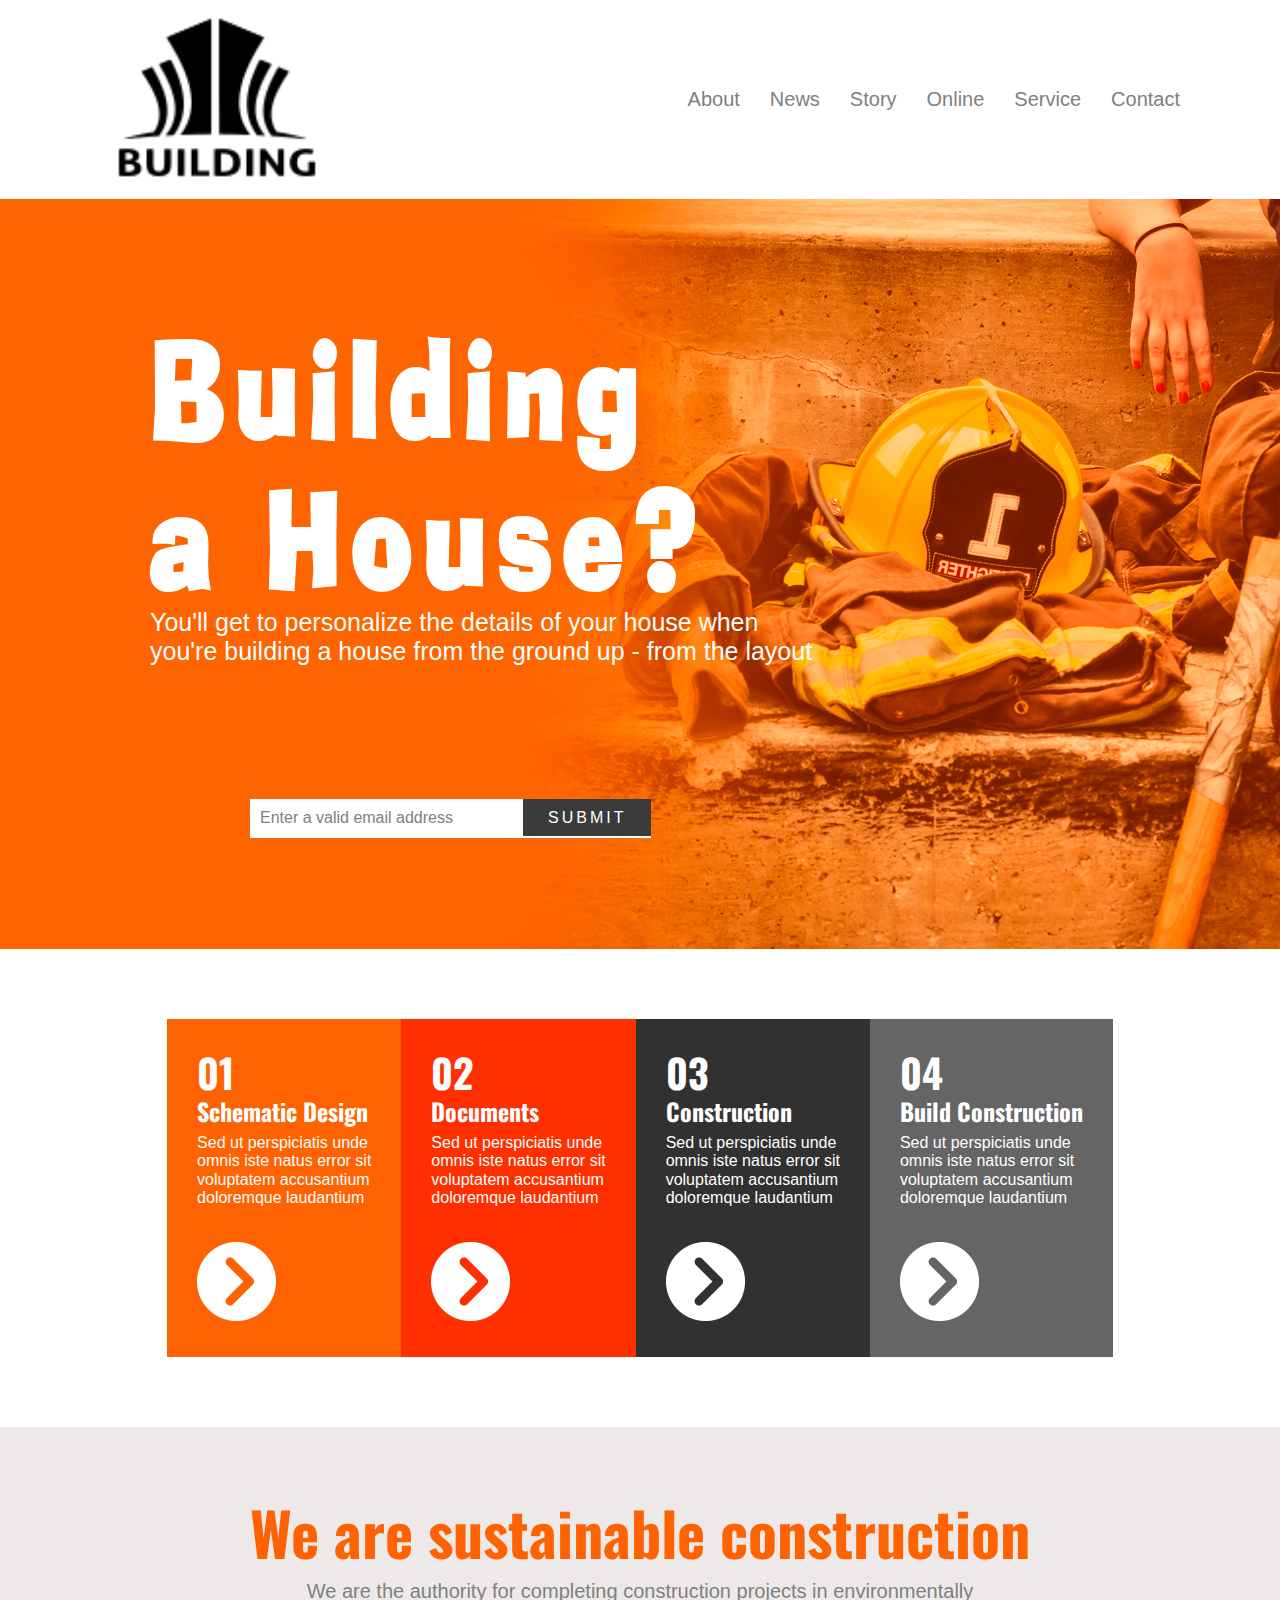
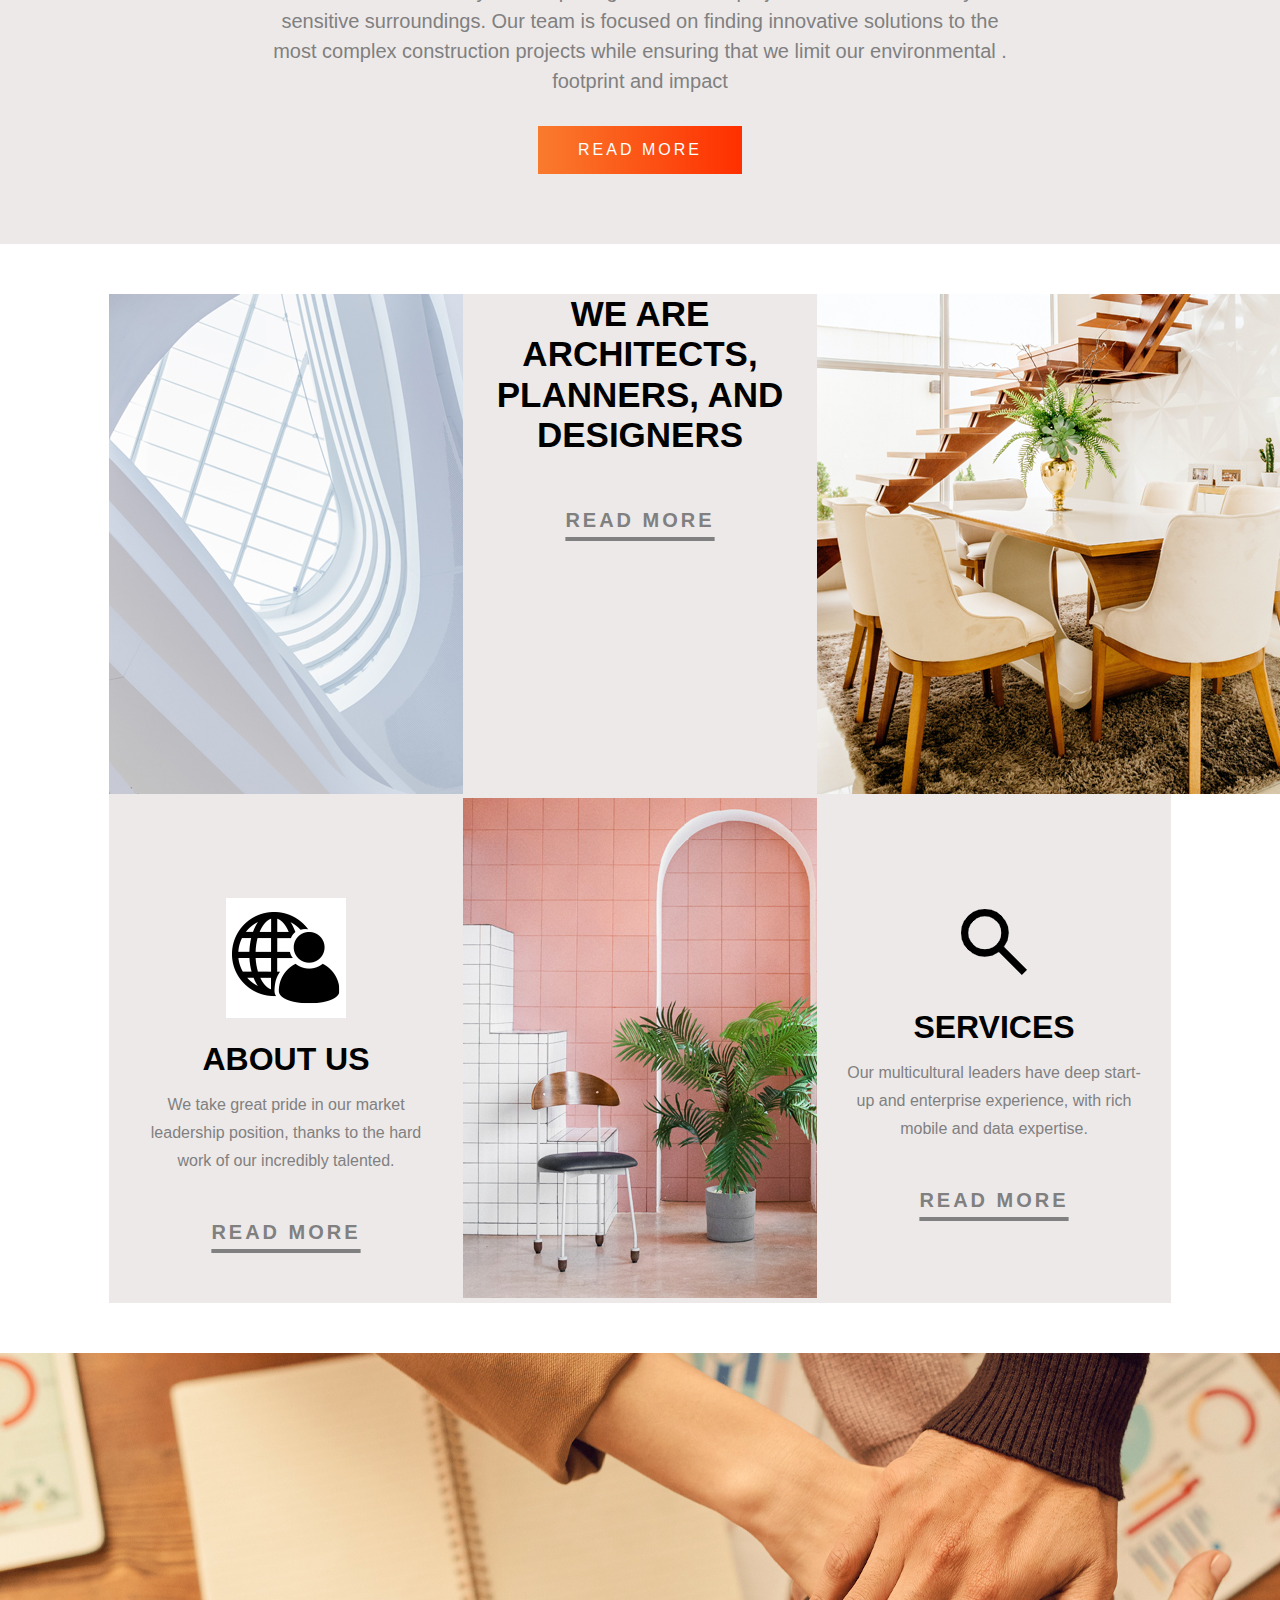
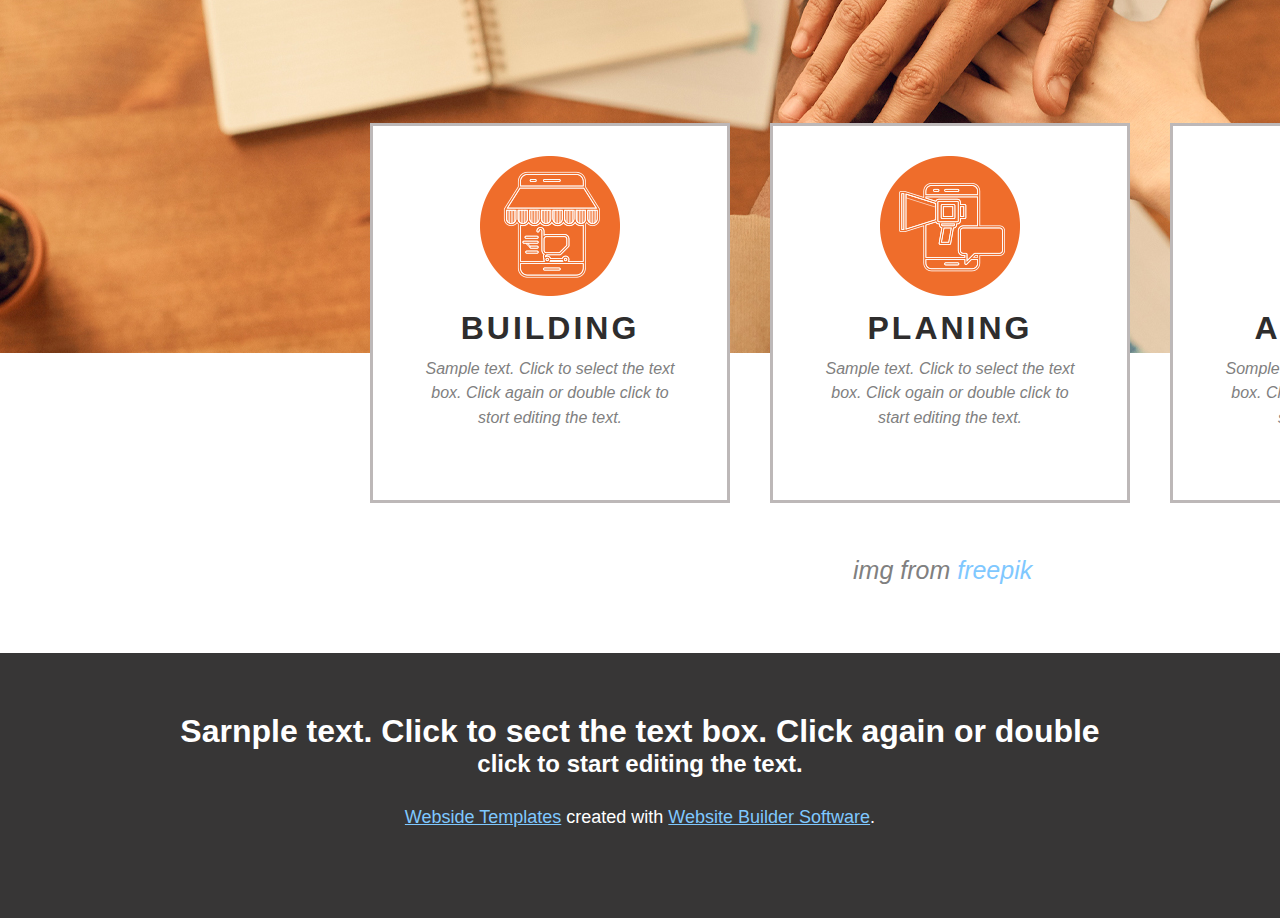
<file: 1115-RWD網頁作業/index.html>
<!DOCTYPE html>
<html lang="zh-Hant">
<head>
    <meta charset="UTF-8">
    <meta name="viewport" content="width=device-width, initial-scale=1.0">
    <title>Buildind</title>
    <link rel="stylesheet" href="./style.css">
    <link rel="stylesheet" href="./normalize.css">
    <link rel="stylesheet" href="https://fonts.googleapis.com/css2?family=Material+Symbols+Outlined:opsz,wght,FILL,GRAD@20..48,100..700,0..1,-50..200&icon_names=search" />
    
    <link rel="preconnect" href="https://fonts.googleapis.com">
    <link rel="preconnect" href="https://fonts.gstatic.com" crossorigin>
    <link href="https://fonts.googleapis.com/css2?family=Oswald:wght@200..700&display=swap" rel="stylesheet">
</head>
<body>
    <div class="header">
        <p><img src="./images/Logo.png" alt="Buildind_logo"></p>
        <ul>
            <li><a href="網址">About</a></li>
            <li><a href="網址">News</a></li>
            <li><a href="網址">Story</a></li>
            <li><a href="網址">Online</a></li>
            <li><a href="網址">Service</a></li>
            <li><a href="網址">Contact</a></li>
        </ul>
    </div>
    <div class="banner">
        <div>
            <h1>Building</h1>
            <h2>a House?</h2>
            <p>You'll get to personalize the details of your house when</p>
            <p>you're building a house from the ground up - from the layout</p>
            <ul>
                <li>Enter a valid email address</li>
                <li><a href="網址">SUBMIT</a></li>
            </ul>
        </div>
    </div>
    <div class="F2">
        <div class="inside1">
            <h1>01</h1>
            <h2>Schematic Design</h2>
            <p>Sed ut perspiciatis unde</p>
            <p>omnis iste natus error sit</p>
            <p>voluptatem accusantium</p>
            <p>doloremque laudantium</p>
            <li>
                <a href="#"><img src="./images/arrow.png" alt="enter"></a>
            </li>
        </div>

        <div class="inside2">
            <h1>02</h1>
            <h2>Documents</h2>
            <p>Sed ut perspiciatis unde</p>
            <p>omnis iste natus error sit</p>
            <p>voluptatem accusantium</p>
            <p>doloremque laudantium</p>
            <li>
                <a href="#"><img src="./images/arrow.png" alt="enter"></a>
            </li>
        </div>

        <div class="inside3">
            <h1>03</h1>
            <h2>Construction</h2>
            <p>Sed ut perspiciatis unde</p>
            <p>omnis iste natus error sit</p>
            <p>voluptatem accusantium</p>
            <p>doloremque laudantium</p>
            <li>
                <a href="#"><img src="./images/arrow.png" alt="enter"></a>
            </li>
        </div>

        <div class="inside4">
            <h1>04</h1>
            <h2>Build Construction</h2>
            <p>Sed ut perspiciatis unde</p>
            <p>omnis iste natus error sit</p>
            <p>voluptatem accusantium</p>
            <p>doloremque laudantium</p>
            <li>
                <a href="#"><img src="./images/arrow.png" alt="enter"></a>
            </li>
        </div>
    </div>

    <div class="F3">
        <h1>We are sustainable construction</h1>
        <p>We are the authority for completing construction projects in environmentally</p>
        <p>sensitive surroundings. Our team is focused on finding innovative solutions to the</p> 
        <p>most complex construction projects while ensuring that we limit our environmental .</p>
        <p>footprint and impact</p>
        <ul>
            <li><a href="網址">READ MORE</a></li>
        </ul>
    </div>

    <div class="F4">
        <div>
            <img src="./images/photo1.jpg" alt="">
        </div>

        <div class="inside1">
            <p>WE ARE ARCHITECTS,</p>
            <p>PLANNERS, AND</p>
            <p>DESIGNERS</p>
            <ul>
                <li>
                    <a href="#">READ MORE</a>
                </li>
            </ul>
        </div>

        <div>
            <img src="./images/photo2.jpg" alt="">
        </div>

        <div class="inside2">
            <img src="./images/aboutus.png" alt="">
            <h1>ABOUT US</h1>
            <p>We take great pride in our market</p>
            <p>leadership position, thanks to the hard</p>
            <p>work of our incredibly talented.</p>
            <ul>
                <li>
                    <a href="#">READ MORE</a>
                </li>
            </ul>
        </div>

        <div>
            <img src="./images/photo3.jpg" alt="">
        </div>

        <div class="inside3">
            <img src="./images/search.png" alt="">
            <h1>SERVICES</h1>
            <p>Our multicultural leaders have deep start-</p>
            <p>up and enterprise experience, with rich</p>
            <p>mobile and data expertise.</p>
            <ul>
                <li>
                    <a href="#">READ MORE</a>
                </li>
            </ul>
        </div>
    </div>

    <div class="F5">
        <div class="inside1">
            <img src="./images/icon01.png" alt="">
            <h1>BUILDING</h1>
            <p>Sample text. Click to select the text</p>
            <p> box. Click again or double click to</p>
            <p>stort editing the text.</p>
        </div>
        <div class="inside2">
            <img src="./images/icon02.png" alt="">
            <h1>PLANING</h1>
            <p>Sample text. Click to select the text</p>
            <p>box. Click ogain or double click to</p>
            <p>start editing the text.</p>
        </div>
        <div class="inside3">
            <img src="./images/icon03.png" alt="">
            <h1>ABOUT US</h1>
            <p>Somple text. Click to select the text</p>
            <p>box. Click agoin or double click to</p>
            <p>start editing the text.</p>
        </div>
        <p class="bottom">img from <a href="#">freepik</a></p>
    </div>

    <div class="Footer">
        <h1>Sarnple text. Click to sect the text box. Click again or double</h1>
        <h2>click to start editing the text.</h2>
        <p><a href="#">Webside Templates</a> created with <a href="#">Website Builder Software</a>.</p>
    </div>
</body>
</html>
</file>
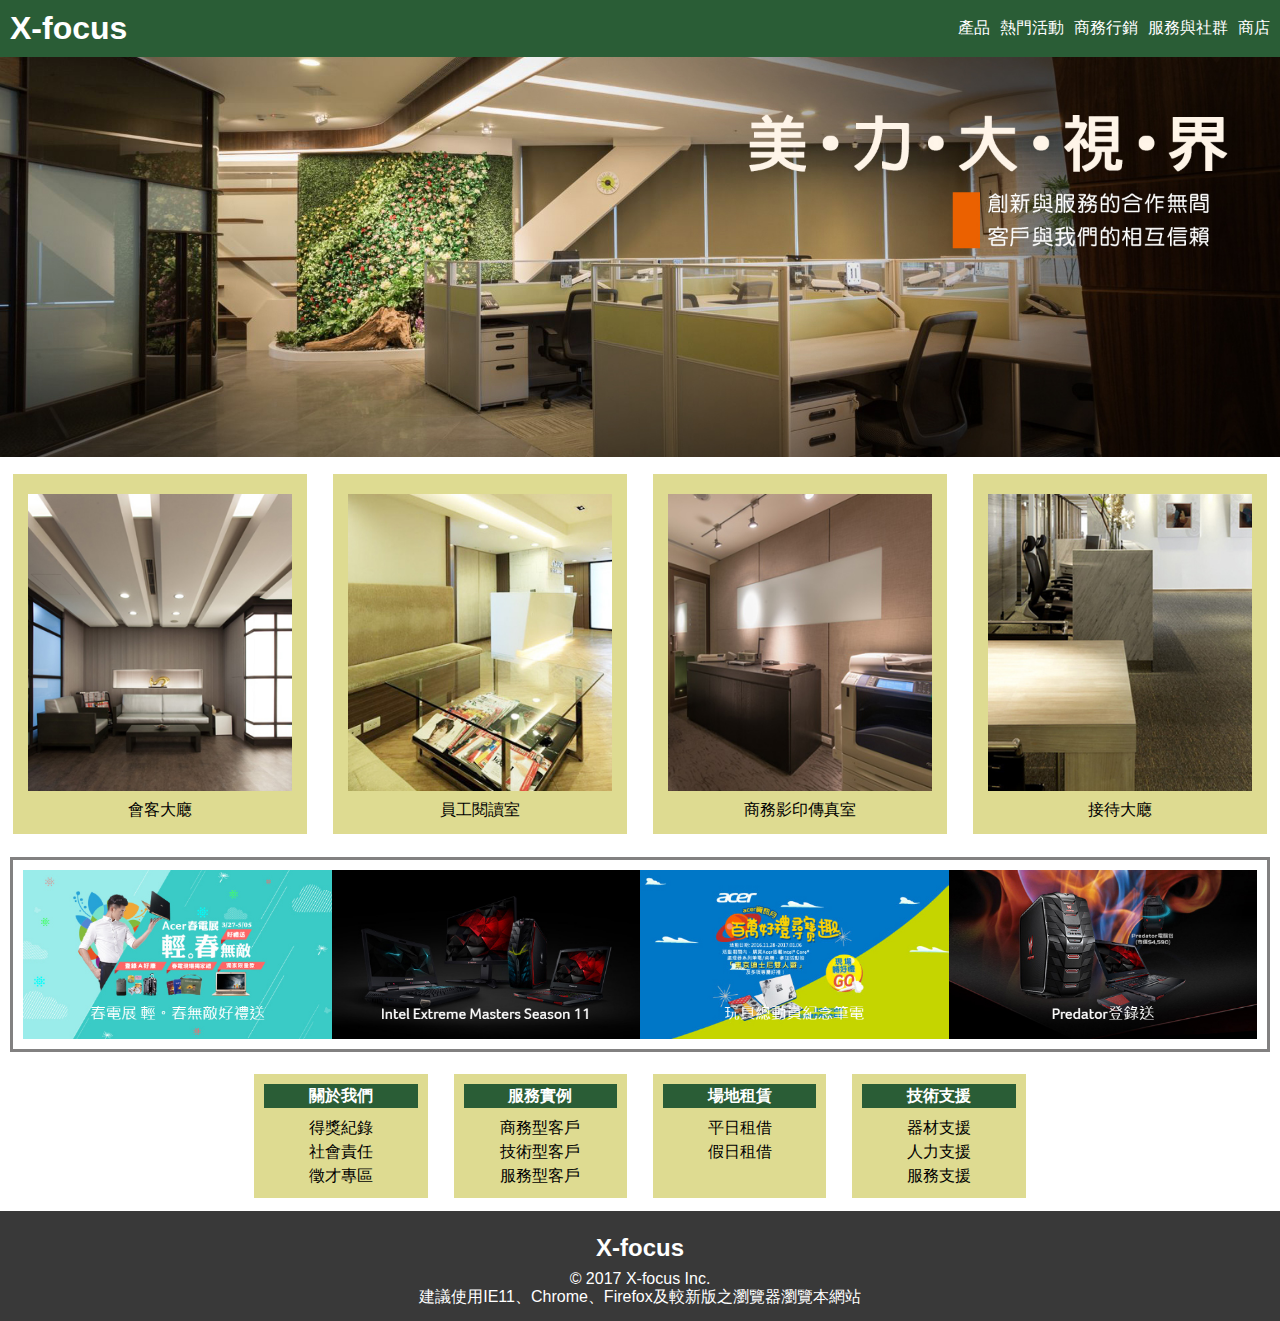
<file: web32-自適應版型/index.html>
<!doctype html>
<html>
<head>
<meta charset="utf-8">
<meta name="viewport" content="width=device-width, initial-scale=1.0">
<title>無標題文件</title>
<link rel="stylesheet" href="./normalize.css">
<link href="style.css" rel="stylesheet" type="text/css">
</head>

<body>
<div class="header">
  <h1>X-focus</h1>
  <ul>
    <li><a href="#">產品</a></li>
    <li><a href="#">熱門活動</a></li>
    <li><a href="#">商務行銷</a></li>
    <li><a href="#">服務與社群</a></li>
    <li><a href="#">商店</a></li>
  </ul>
</div>
<div class="banner"><img src="banner.jpg" width="1920" height="600" alt=""/></div>
<div class="office">
	<div class="ofbox">
	  <p><img src="office01.jpg" width="320" height="360" alt=""/></p>
	  <p>會客大廰</p>
	</div>
	<div class="ofbox">
	  <p><img src="office02.jpg" width="320" height="360" alt=""/></p>
	  <p>員工閱讀室</p>
	</div>
	<div class="ofbox">
	  <p><img src="office03.jpg" width="320" height="360" alt=""/></p>
	  <p>商務影印傳真室</p>
	</div>
	<div class="ofbox">
	  <p><img src="office04.jpg" width="320" height="360" alt=""/></p>
	  <p>接待大廰</p>
	</div>
</div>
<div class="ad">
	<div class="adbox">
	<img src="ad01.jpg" width="476" height="260" alt=""/>
    </div>
    <div class="adbox">
    <img src="ad02.jpg" width="476" height="260" alt=""/>
    </div>
    <div class="adbox">
    <img src="ad03.jpg" width="476" height="260" alt=""/>
    </div>
    <div class="adbox">
    <img src="ad04.jpg" width="476" height="260" alt=""/>
    </div>
</div>
<div class="nav">
  <div class="navbox">
  	<p>關於我們</p>
  	<ul>
  	  <li><a href="#">得獎紀錄</a></li>
  	  <li><a href="#">社會責任</a></li>
  	  <li><a href="#">徵才專區</a></li>
    </ul>
  </div>
  <div class="navbox">
  	<p>服務實例</p>
  	<ul>
  	  <li><a href="#">商務型客戶</a></li>
  	  <li><a href="#">技術型客戶</a></li>
  	  <li><a href="#">服務型客戶</a></li>
    </ul>
  </div>
  <div class="navbox">
  	<p>場地租賃</p>
  	<ul>
  	  <li><a href="#">平日租借</a></li>
  	  <li><a href="#">假日租借</a></li>
    </ul>
  </div>
  <div class="navbox">
  	<p>技術支援</p>
  	<ul>
  	  <li><a href="#">器材支援</a></li>
  	  <li><a href="#">人力支援</a></li>
  	  <li><a href="#">服務支援</a></li>
    </ul>
  </div>
</div>
<div class="footer">
	<h2>X-focus</h2>
	<p>© 2017 X-focus Inc.	  </p>
	<p>建議使用IE11、Chrome、Firefox及較新版之瀏覽器瀏覽本網站 </p>
</div>
</body>
</html>
</file>
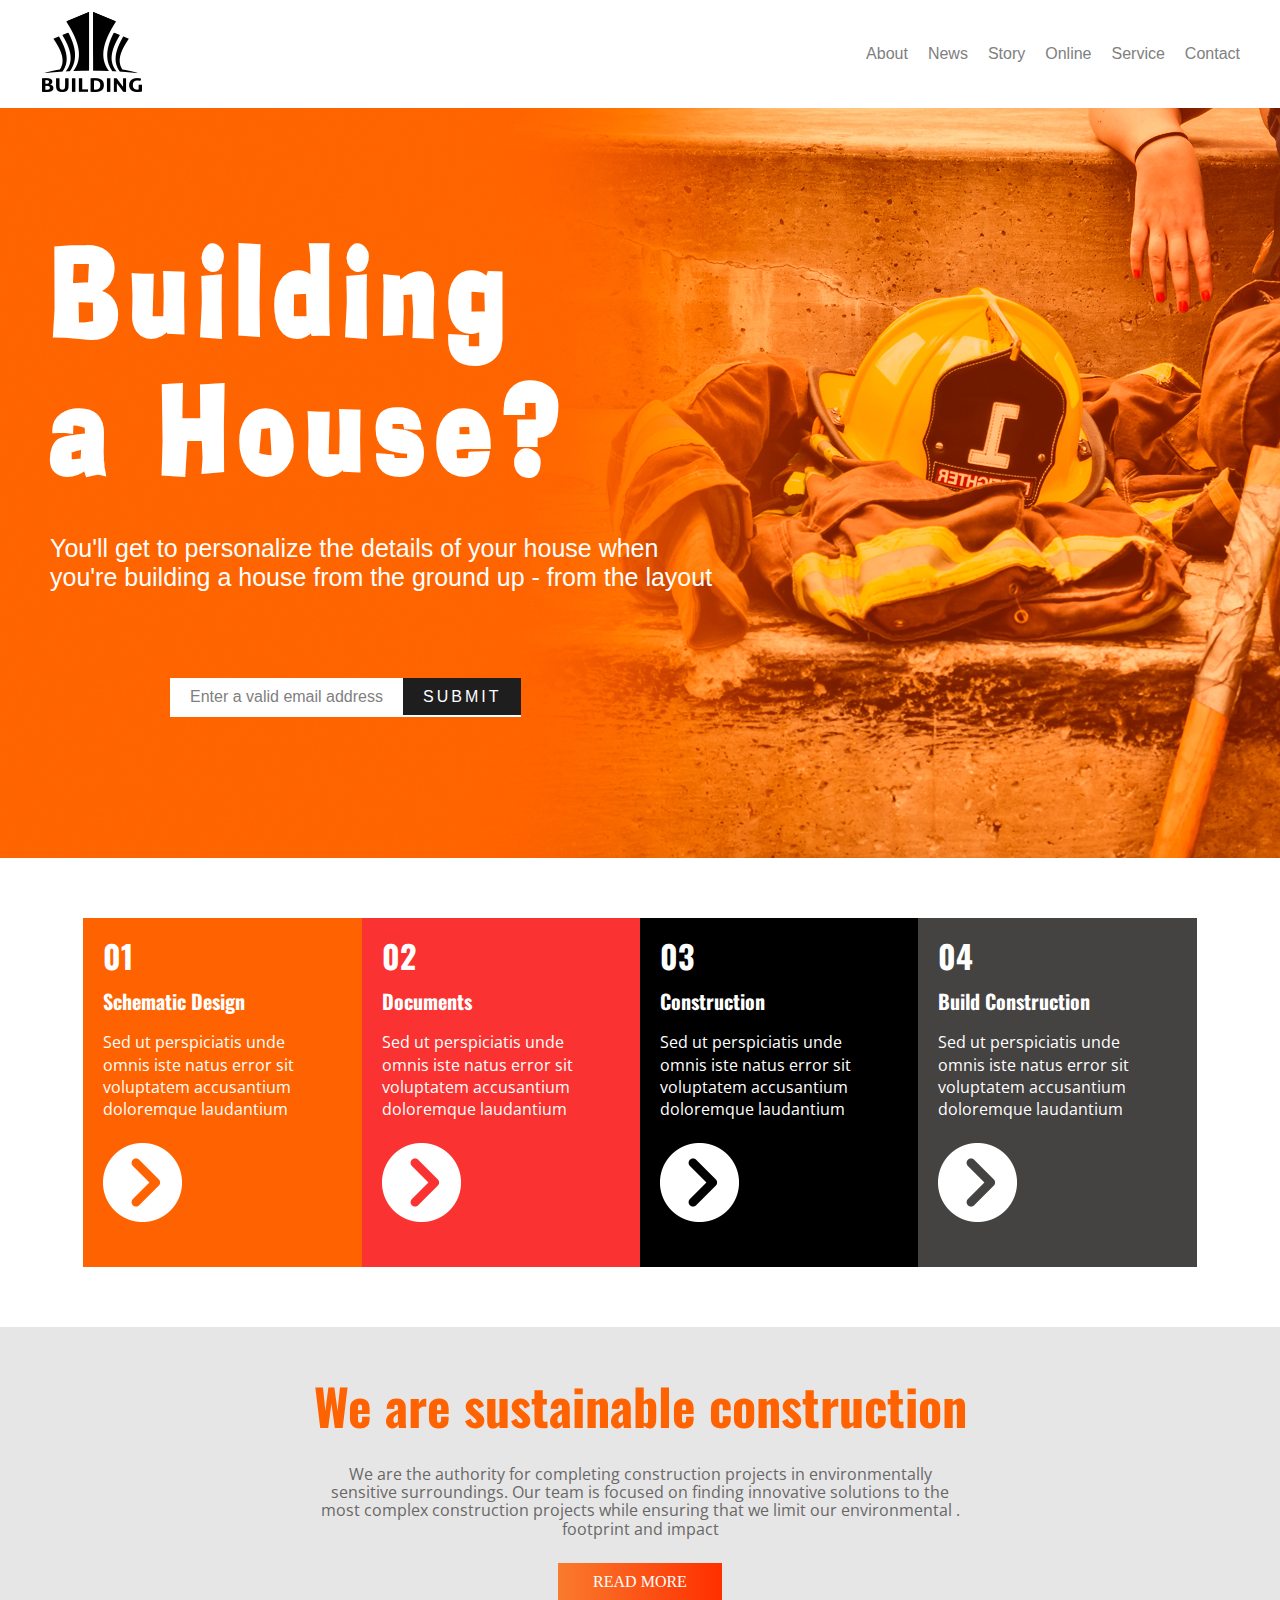
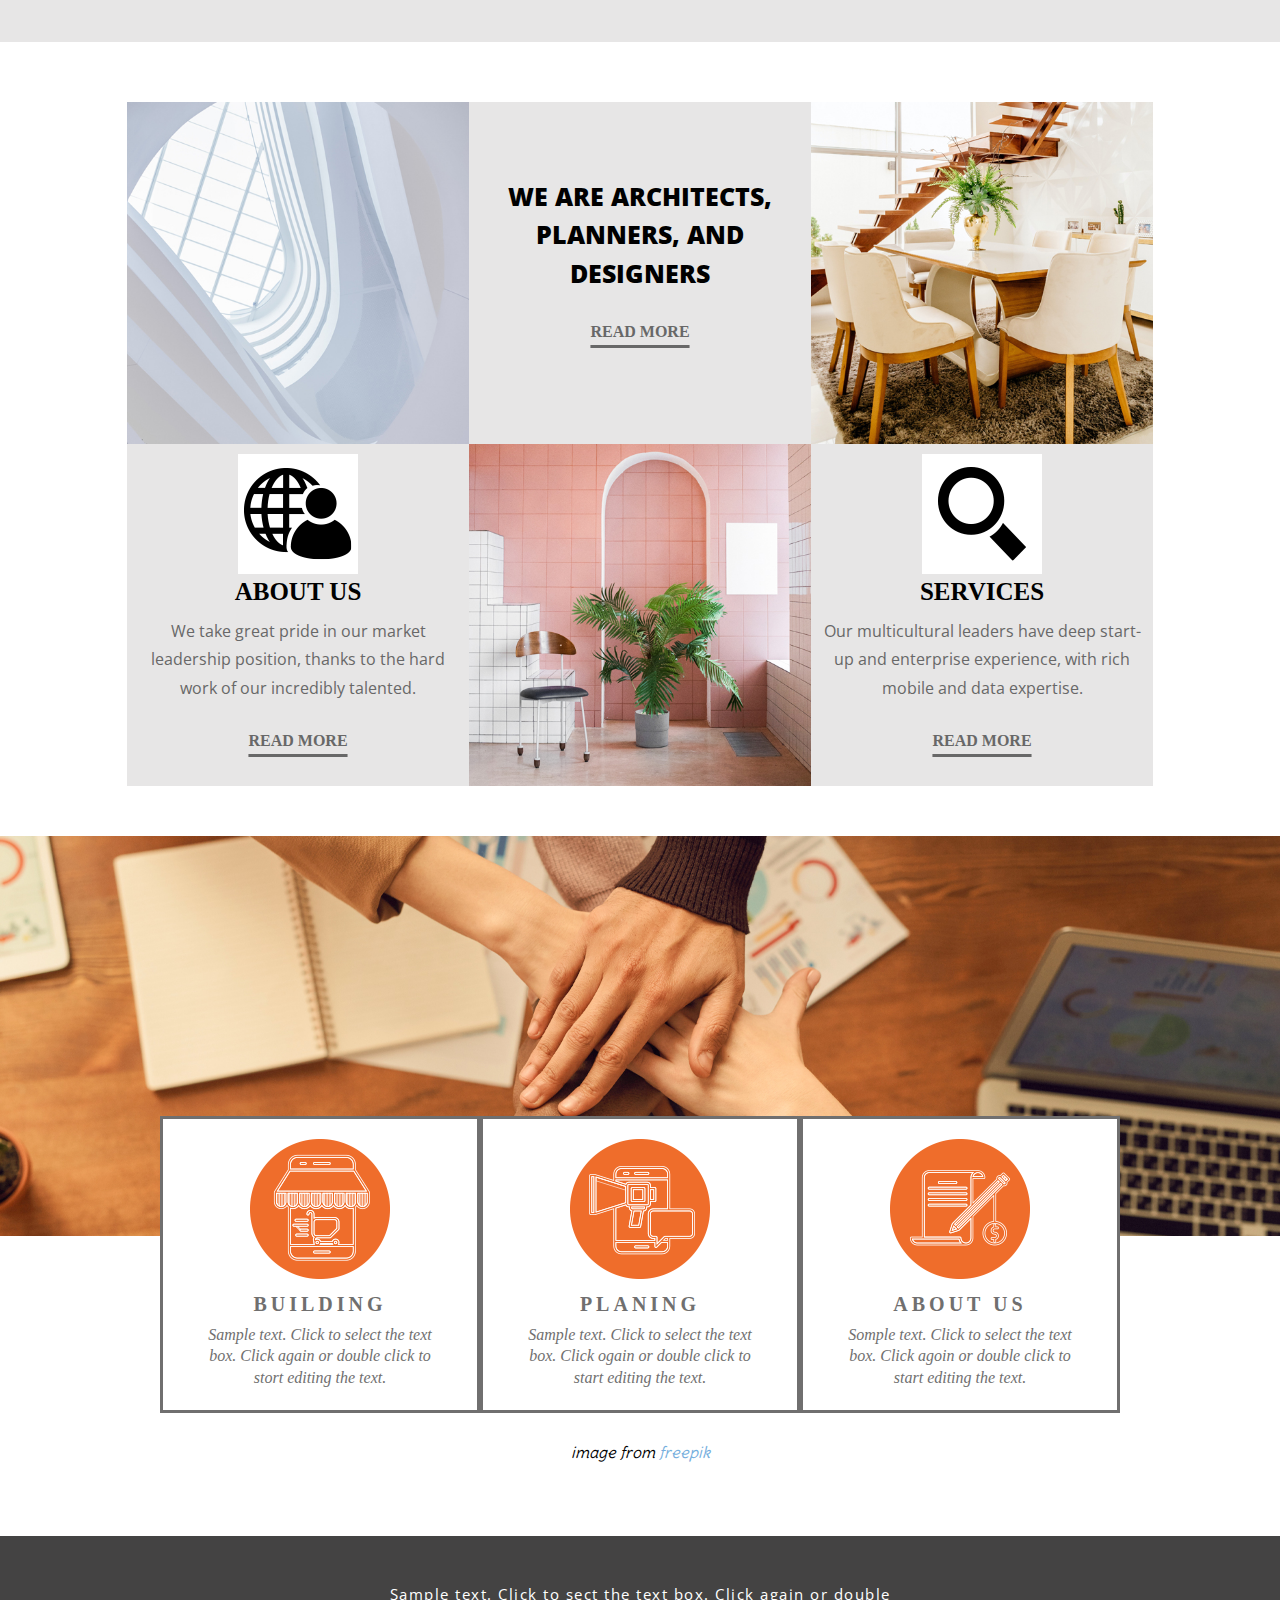
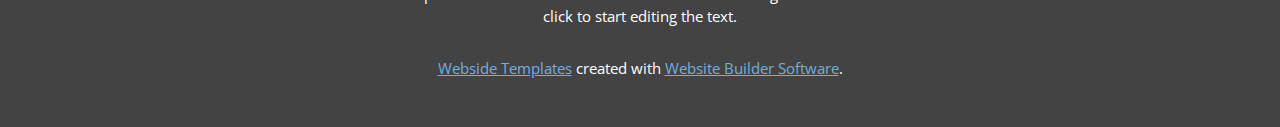
<file: 1115-RWD網頁作業/index2.html>
<!DOCTYPE html>
<html lang="zh-Hant">

<head>
    <meta charset="UTF-8">
    <meta name="viewport" content="width=device-width, initial-scale=1.0">
    <title>Buildind</title>
    <link rel="stylesheet" href="./style2.css">
    <link rel="stylesheet" href="./normalize.css">
    <link rel="stylesheet"
        href="https://fonts.googleapis.com/css2?family=Material+Symbols+Outlined:opsz,wght,FILL,GRAD@20..48,100..700,0..1,-50..200&icon_names=search" />

    <link rel="preconnect" href="https://fonts.googleapis.com">
    <link rel="preconnect" href="https://fonts.gstatic.com" crossorigin>
    <link href="https://fonts.googleapis.com/css2?family=Oswald:wght@200..700&display=swap" rel="stylesheet">
    <link href="https://fonts.googleapis.com/css2?family=Open+Sans:ital,wght@0,300..800;1,300..800&display=swap"
        rel="stylesheet">
    <link href="https://fonts.googleapis.com/css2?family=Delius+Swash+Caps&display=swap" rel="stylesheet">
</head>

<body>
    <div class="header">
        <p><img src="./images/Logo.png" alt="Buildind_logo"></p>
        <ul>
            <li><a href="網址">About</a></li>
            <li><a href="網址">News</a></li>
            <li><a href="網址">Story</a></li>
            <li><a href="網址">Online</a></li>
            <li><a href="網址">Service</a></li>
            <li><a href="網址">Contact</a></li>
        </ul>
    </div>
    <div class="banner">        
        <div>
            <h1>Building</h1>
            <h2>a House?</h2>
            <p>You'll get to personalize the details of your house when</p>
            <p>you're building a house from the ground up - from the layout</p>
            <ul>
                <li>Enter a valid email address</li>
                <li><a href="網址">SUBMIT</a></li>
            </ul>
        </div>
    </div>

    <div class="F2">
        <div class="inside1">
            <h1>01</h1>
            <h2>Schematic Design</h2>
            <p>Sed ut perspiciatis unde</p>
            <p>omnis iste natus error sit</p>
            <p>voluptatem accusantium</p>
            <p>doloremque laudantium</p>
            <li>
                <a href="#"><img src="./images/arrow.png" alt="enter"></a>
            </li>
        </div>

        <div class="inside2">
            <h1>02</h1>
            <h2>Documents</h2>
            <p>Sed ut perspiciatis unde</p>
            <p>omnis iste natus error sit</p>
            <p>voluptatem accusantium</p>
            <p>doloremque laudantium</p>
            <li>
                <a href="#"><img src="./images/arrow.png" alt="enter"></a>
            </li>
        </div>

        <div class="inside3">
            <h1>03</h1>
            <h2>Construction</h2>
            <p>Sed ut perspiciatis unde</p>
            <p>omnis iste natus error sit</p>
            <p>voluptatem accusantium</p>
            <p>doloremque laudantium</p>
            <li>
                <a href="#"><img src="./images/arrow.png" alt="enter"></a>
            </li>
        </div>

        <div class="inside4">
            <h1>04</h1>
            <h2>Build Construction</h2>
            <p>Sed ut perspiciatis unde</p>
            <p>omnis iste natus error sit</p>
            <p>voluptatem accusantium</p>
            <p>doloremque laudantium</p>
            <li>
                <a href="#"><img src="./images/arrow.png" alt="enter"></a>
            </li>
        </div>
    </div>

    <div class="F3">
        <h1>We are sustainable construction</h1>
        <p>We are the authority for completing construction projects in environmentally</p>
        <p>sensitive surroundings. Our team is focused on finding innovative solutions to the</p>
        <p>most complex construction projects while ensuring that we limit our environmental .</p>
        <p>footprint and impact</p>
        <ul>
            <li><a href="網址">READ MORE</a></li>
        </ul>
    </div>

    <div class="F4">
        <div class="photo">
            <img src="./images/photo1.jpg" alt="">
        </div>

        <div class="inside1">
            <p>WE ARE ARCHITECTS,</p>
            <p>PLANNERS, AND</p>
            <p>DESIGNERS</p>
            <ul>
                <li>
                    <a href="#">READ MORE</a>
                </li>
            </ul>
        </div>

        <div class="photo">
            <img src="./images/photo2.jpg" alt="">
        </div>

        <div class="inside2">
            <img src="./images/aboutus.png" alt="">
            <h1>ABOUT US</h1>
            <p>We take great pride in our market</p>
            <p>leadership position, thanks to the hard</p>
            <p>work of our incredibly talented.</p>
            <ul>
                <li>
                    <a href="#">READ MORE</a>
                </li>
            </ul>
        </div>

        <div class="photo">
            <img src="./images/photo3.jpg" alt="">
        </div>

        <div class="inside3">
            <img src="./images/services.png" alt="">
            <h1>SERVICES</h1>
            <p>Our multicultural leaders have deep start-</p>
            <p>up and enterprise experience, with rich</p>
            <p>mobile and data expertise.</p>
            <ul>
                <li>
                    <a href="#">READ MORE</a>
                </li>
            </ul>
        </div>
    </div>

    <div class="F5">
        <div class="inbox">
            <div class="inside1">
                <img src="./images/icon01.png" alt="">
                <h1>BUILDING</h1>
                <p>Sample text. Click to select the text</p>
                <p> box. Click again or double click to</p>
                <p>stort editing the text.</p>
            </div>
            <div class="inside2">
                <img src="./images/icon02.png" alt="">
                <h1>PLANING</h1>
                <p>Sample text. Click to select the text</p>
                <p>box. Click ogain or double click to</p>
                <p>start editing the text.</p>
            </div>
            <div class="inside3">
                <img src="./images/icon03.png" alt="">
                <h1>ABOUT US</h1>
                <p>Somple text. Click to select the text</p>
                <p>box. Click agoin or double click to</p>
                <p>start editing the text.</p>
            </div>
        </div>
        <p class="bottom">image from <a href="#">freepik</a></p>
    </div>

    <div class="Footer">
        <h1>Sample text. Click to sect the text box. Click again or double</h1>
        <h2>click to start editing the text.</h2>
        <p><a href="#">Webside Templates</a> created with <a href="#">Website Builder Software</a>.</p>
    </div>
</body>

</html>
</file>
<file: 1115-RWD網頁作業/style.css>
*{
    padding: 0;
    margin: 0;
    list-style: none;
    box-sizing: border-box;
}
body{

}

.header{
    display: flex;
    justify-content: space-between;
    align-items: center;
}

.header img{
    margin-left: 100px;
    padding: 15px;
    width: 100%;
    height: auto;
}
.header ul{
    margin-right: 100px;
}
.header li{
    float: left;
    margin-left: 30px;
}
.header a{
    color: gray;
    text-decoration: none;
    font-size: 20px;
    font-family: Arial, Helvetica,'微軟正黑體' ,sans-serif;
    font-weight: 500;
}
.header a:hover{}
.header a:visited{}

.banner{
    background-image: url(./images/banner.jpg);
    background-repeat: no-repeat;
    background-size: cover;
    background-position: center;
    width: 100%;
    height: 750px;
    position: relative;
}

.banner div{
    position: absolute;
    top: 100px;
    left: 150px;
}
.banner div h1{
    color: white;
    font-size: 130px;
    font-family:Alor;
    letter-spacing: 10px;
}

@font-face {
    font-family: Alor;
    src: url(./Alor\ Condensed\ Normal.ttf);
    }

.banner div h2{
    color: white;
    font-size: 130px;
    font-family: Alor;
    letter-spacing: 10px;
    padding-bottom: 10px;
}
.banner div p{
    color: white;
    font-size: 25px;
    font-family: Arial, Helvetica, '微軟正黑體', sans-serif;
}
.banner div ul{
    position: absolute;
    top: 500px;
    left: 100px;
    background-color: aqua;
}
.banner div li{
    float: left;
    background-color: white;
    padding: 10px;
    color: gray;
    padding-right: 0;
    font-family: Arial, Helvetica, '微軟正黑體', sans-serif;
}
.banner div li a{
    background-color: #3c3b3b;
    color: white;
    padding: 10px 25px;
    margin-left: 60px;
    text-decoration: none;
    letter-spacing: 3px;
}
.banner div li a:hover{}

.F2{
    display: flex;
    justify-content: center;
    padding: 70px 0;
    font-family: Arial, Helvetica, '微軟正黑體', sans-serif;
}


.F2 h1{
    font-size: 40px;
    color: white;
    padding-bottom: 3px;
    font-family: Oswald;
}

.F2 h2{
    color: white;
    padding-bottom: 8px;
    font-family: Oswald ;
}

.F2 p{
    color: white;
}
.F2 li a{
    display: block;
}
.F2 li a:hover{}

.F2 img{
    padding-top: 35px;
}


.F2 .inside1{
    background-color: rgb(255, 98, 0);
    padding: 30px;
}

.F2 .inside2{
    background-color: rgb(255, 47, 0);
    padding: 30px;
}

.F2 .inside3{
    background-color: rgb(50, 49, 49);
    padding: 30px;
}

.F2 .inside4{
    background-color: rgb(101, 101, 101);
    padding: 30px;
}


.F3{
    background-color: #ede9e9;
    justify-items: center;
    padding: 70px 0;
    box-sizing: border-box;
    font-family: Arial, Helvetica, '微軟正黑體', sans-serif;
}
.F3 h1{
    color: rgb(255, 98, 0) ;
    font-size: 60px;
    font-weight: bold;
    margin-bottom: 10px;
    font-family: Oswald;
}
.F3 p{
    color: gray;
    font-size: 20px;
    line-height: 30px;
}
.F3 ul{

}
.F3 li{}
.F3 a{
    padding: 15px 40px;
    background: linear-gradient(to right,rgb(249, 123, 45), rgb(255, 47, 0)) ;
    margin-top: 30px;
    color: white;
    text-decoration: none;
    letter-spacing: 3px;
    display: block;
}
.F3 a:hover{
    font-size: larger;
}
.F3 a:visited{}

.F4{
    margin: 50px;
    display: flex;
    flex-wrap: wrap;
    justify-content: center;
    text-align: center;
    font-family: Arial, Helvetica, '微軟正黑體', sans-serif;
}

.F4 div{
    width: 30%;
    background-color: #ede9e9;

}

.F4 .inside1{
    font-size: 35px;
    font-weight:900;
}
.F4 .inside1 p{
    color: black;
}
.F4 .inside2 {
    padding-top: 100px;
}
.F4 .inside2 p{
    padding-bottom: 10px;
}

.F4 .inside3{
    padding-top: 100px;
}

.F4 .inside3 p {
    padding-bottom: 10px;
}

.F4 div h1{
    padding: 18px;
}
.F4 div p{
    color: gray;
}
.F4 div ul{
    padding: 40px;
}

.F4 a{
    text-decoration: underline 4px;text-underline-offset: 10px;
    font-size: 20px;
    font-weight: bold;
    color:gray ;
    letter-spacing: 3px;
}


.F5{
    width: 100%;
    height: 900px;
    background-image: url(./images/handbg.jpg);
    background-repeat: no-repeat;
    position: relative;
    font-family: Arial, Helvetica, '微軟正黑體', sans-serif;
}

.F5 div{
    box-sizing: border-box;
    margin: 20px;
    width: 360px;
    height: 380px;
    background-color: white;
    text-align: center;
    padding: 30px;
    border: rgb(189, 184, 184) 3px solid;

}
.F5 img{
    padding-bottom: 10px;
}
.F5 div h1{
    letter-spacing: 3px;
    margin-bottom:10px ;
    color: rgb(46, 45, 45);
}
.F5 .inside1{
    position: absolute;
    top: 350px;
    left: 350px;
}
.F5 .inside2{
    position: absolute;
    top: 350px;
    left: 750px;
}
.F5 .inside3{
    position: absolute;
    top: 350px;
    left: 1150px;
}

.F5 p{
    padding: 3px;
    font-style: italic;
    color: gray;
}

.F5 .bottom{
    position: absolute;
    top: 800px;
    left: 850px;
    font-size: 25px;
}
.F5 .bottom a{
    color: rgb(127, 200, 255);
    text-decoration: none;
}

.Footer{
    background-color: #373636;
    clear: both;
    text-align: center;
    padding: 60px;
    color: white;
    font-family: Arial, Helvetica, '微軟正黑體', sans-serif;
}
.Footer p{
    margin: 30px;
    font-size: large;
}
.Footer p a{
    color: rgb(127, 200, 255);
}


/*======平板css======*/
@media screen and (max-width:1200px) and (min-width:769px) {

    .F2 {

    }

    .F2 h1 {

    }

    .F3 {

    }

    .F4 {

    }

    .F4 div {
        width: 40%;
    }




    .F4 div p {
        color: gray;
    }


    .F5 {
        width: 1920px;
        height: 900px;
    }

    .F5 div {
        box-sizing: border-box;
        margin: 20px;
        width: 360px;
        height: 380px;
        background-color: white;
        text-align: center;
        padding: 30px;
        border: rgb(189, 184, 184) 3px solid;

    }

    .F5 img {
        padding-bottom: 10px;
    }

    .F5 div h1 {
        letter-spacing: 3px;
        margin-bottom: 10px;
        color: rgb(46, 45, 45);
    }

    .F5 .inside1 {
        position: absolute;
        top: 350px;
        left: 350px;
    }

    .F5 .inside2 {
        position: absolute;
        top: 350px;
        left: 750px;
    }

    .F5 .inside3 {
        position: absolute;
        top: 350px;
        left: 1150px;
    }

    .F5 p {
        padding: 3px;
        font-style: italic;
        color: gray;
    }

    .F5 .bottom {
        position: absolute;
        top: 800px;
        left: 850px;
        font-size: 25px;
    }

    .F5 .bottom a {
        color: rgb(127, 200, 255);
        text-decoration: none;
    }

    .Footer {
        background-color: #373636;
        clear: both;
        text-align: center;
        padding: 60px;
        color: white;
        font-family: Arial, Helvetica, '微軟正黑體', sans-serif;
    }

    .Footer p {
        margin: 30px;
        font-size: large;
    }

    .Footer p a {
        color: rgb(127, 200, 255);
    }
    
}


/*======手機css======*/
@media screen and (max-width:768px) {


}
</file>
<file: web32-自適應版型/style.css>
*{
    padding: 0;
    margin: 0;
    text-decoration: none;
    color: black;
}

html,body{
    font-family: Arial, Helvetica,'微軟正黑體' ,sans-serif;
}
.header{
    background-color: #2a5d36;
    display: flex;
    justify-content: space-between;
    padding: 10px;
    align-items: center;
}

.header h1{
    color: white;
}
.header ul{}
.header li{
    float: left;
    list-style: none;
}
.header li a{
    color: white;
    padding-left: 10px;
}
.header li a:hover{}

.banner{}
.banner img{
    width: 100%;
    height: auto;
}

.office{
    display: flex;
    justify-content: center;
}

.office .ofbox{
    background-color: #dedb91;
    width: 22%;
    margin: 1%;
    padding: 15px;
    text-align: center;
}

.office .ofbox img{
    max-width: 100%;
    height: auto;
}
.office .ofbox p{
    margin-top: 5px;
}

.ad{
    display: flex;
    border: rgb(130, 129, 129) solid;
    margin: 10px;
    padding: 10px;
    justify-content: center;
}
.adbox{
    width: 25%;
}
.ad img{
    width: 100%;
    height: auto;
    vertical-align: bottom;
}

.nav{  
    display: flex;
    justify-content: center;
}
.nav .navbox{
    background-color: #dedb91;
    width: 12%;
    margin: 1%;
    padding: 10px;
    line-height: 1.5;
    text-align: center;
}
.nav .navbox p{
    margin-bottom: 8px;
    font-weight: bold;
    background-color: #2a5d36;
    width: auto;
    color: white;
}
.nav .navbox ul{}
.nav .navbox li{
    list-style: none;
}
.nav .navbox li a{
    margin-bottom: 5px;
}
.nav .navbox li a:hover{
    font-size: large;
}


.footer{
    background-color: rgb(57, 57, 57);
    text-align: center;
    padding: 15px;
}
.footer h2{
    margin: 8px;
    color: white;
}
.footer p{
    color: white;
}


/*======平板css======*/
@media screen and (max-width:1200px) and (min-width:769px){


        .office {
            flex-wrap: wrap;
        }
        .office .ofbox {
            width: 40%;
        }
    
        .ad {
            flex-wrap: wrap;
        }
        .adbox {
            width: 40%;
        }
    
        .nav {
            flex-wrap: wrap;
        }
        .nav .navbox {
            width: 40%;
        }
}


/*======手機css======*/
@media screen and (max-width:768px) 
{

    .header ul {
            display: none;
                }
    
                .office {
            flex-wrap: wrap;
        }
    
        .office .ofbox {
            width: 80%;
        }
    
        .ad {
            flex-wrap: wrap;
        }
    
        .adbox {
            width: 80%;
        }
    
        .nav {
            flex-wrap: wrap;
        }
    
        .nav .navbox {
            width: 80%;
        }
}
</file>
<file: 1115-RWD網頁作業/style2.css>
* {
    padding: 0;
    margin: 0;
    list-style: none;
    box-sizing: border-box;
}

body {

}
.header{
    display: flex;
    justify-content: space-between;
    width: 100%;
    height: auto;
    padding: 10px 40px;
    align-items: center;
}
.header ul{}
.header ul li{
    float: left;
    padding-left: 20px;
}
.header ul li a{
    text-decoration: none;
    color: gray;
    font-family: Arial, Helvetica, '微軟正黑體', sans-serif;
}

.banner{
    background-image: url(./images/banner.jpg);
    background-repeat: no-repeat;
    background-size: cover;
    background-position: center;
    width: 100%;
    height: 750px;
    position: relative;
}

.banner div{
    color: white;
    position: absolute;
    top: 100px;
    left: 50px;
}

@font-face {
    font-family: Alor;
    src: url(./Alor\ Condensed\ Normal.ttf);
}

.banner h1{
    font-family:Alor ;
    font-size: 120px;
    letter-spacing: 10px;
}
.banner h2{
    font-family: Alor;
    font-size: 120px;
    letter-spacing: 10px;
    padding-bottom: 50px;
}
.banner p{
    font-family: Arial, Helvetica, '微軟正黑體', sans-serif;
    font-size: 25px;
}
.banner ul{
    position: absolute;
    top: 470px;
    left: 120px;
}
.banner ul li{
    font-family: Arial, Helvetica, '微軟正黑體', sans-serif;
    float: left;
    background-color: white;
    color: gray;
    padding: 10px 20px;
    padding-right: 0;
}
.banner ul li a{
    background: #1f1e1e;
    color: white;
    padding: 10px 20px;
    letter-spacing: 3px;
    text-decoration: none;
}
.banner ul li a:hover{}

.F2{
    display: flex;
    justify-content: center;
    padding: 60px;
    color: white;
    font-family: Arial, Helvetica, '微軟正黑體', sans-serif;
}
.F2 div{
    padding: 20px 60px 20px 20px;
    width: 24%;
}
.F2 .inside1{
    background-color: rgb(255, 98, 0);
}
.F2 .inside2{
    background-color: #fa3232;
}
.F2 .inside3{
    background-color: #000000;
}
.F2 .inside4{
    background-color: #454242;
}

.F2 div h1{
    font-family: Oswald;
    padding-bottom: 15px;
}
.F2 div h2{
    font-family: Oswald;
    padding-bottom: 20px;
    font-size: 20px;
}
.F2 div p{
    padding-bottom: 4px;
    font-family:Open Sans
}
.F2 div li{
    padding: 20px 0;
    
}
.F2 div li a{}
.F2 div li a:hover{}

.F3{
    text-align: center;
    background-color: #e7e6e6;
    padding: 50px;
    margin-bottom: 60px;
}
.F3 h1{
    font-family: Oswald;
    color: rgb(255, 98, 0) ;
    font-size: 50px;
    padding-bottom: 30px;
    
}
.F3 p{
    font-family:Open Sans;
    color: rgb(104, 104, 104);
}
.F3 ul{
    margin-top: 35px;
    display: block;

}
.F3 ul li{
}
.F3 ul li a{
    text-decoration: none;
    color: white;
    background: linear-gradient(to right,rgb(249, 123, 45), rgb(255, 47, 0));
    padding: 10px 35px;
}

.F3 ul li a:hover{
    font-size: large;
    font-weight: bold;

}

.F4{
    display: flex;
    justify-content: center;
    flex-wrap: wrap;
    padding: 0 70px;
    text-align: center;
    padding-bottom: 50px;
}

.F4 div{
    background-color: #e7e6e6 ;
    width: 30%;
}

.F4 .photo img{
    width: 100%;
    height: auto;
    vertical-align: bottom;
}

.F4 .inside1{
    padding-top: 80px;
}
.F4 .inside1 p{
    font-weight: 900;
    color:black;
    font-size: 25px;
}

.F4 p{
    color: rgb(104, 104, 104);
    font-family:Open Sans;
    padding-bottom: 10px;
}
.F4 ul{
    padding: 25px 0;
}
.F4 ul li{}

.F4 ul li a{
    text-decoration: underline 3px;text-underline-offset: 8px;
    color: rgb(104, 104, 104);
    font-weight: bold;
}

.F4 .inside2{
    padding-top: 10px;
}
.F4 h1{
    font-size: 25px;
    font-weight: 900;
    padding-bottom: 15px;
}

.F4 .inside3{
    padding-top: 10px;
}

.F5{
    background-image: url(./images/handbg.jpg);
    width: 100%;    
    background-repeat: no-repeat;
    background-size:contain;
    height: 600px;
    box-sizing: border-box;
}

.F5 .inbox div{
    background-color: white;
    border: #706f6f solid;
    width:25%;
    text-align: center;
    padding: 20px 0;
    box-sizing: border-box;
    
}

.F5 .inbox h1{
    font-size: 20px;
    color: #706f6f;
    padding: 10px 0;
    letter-spacing: 4px;
}
.F5 .inbox p{
    color: #706f6f;
    font-style: italic;
    padding-bottom: 3px;
}
.F5 .inbox img{
    max-width: 100%;
    height: auto;
}
.F5 .inbox{
    display: flex;
    justify-content: center;
    padding-top: 280px;
}
.F5 .inside1{ }

.F5 .bottom{
    text-align: center;
    font-style: italic;
    margin: 30px 0;
    font-family: Delius Swash Caps;
}
.F5 .bottom a{
    text-decoration: none;
    color: rgb(116, 174, 221);
    font-family: Delius Swash Caps;
}
.Footer{
    background-color: #444343;
    margin-top: 100px;
    padding: 50px;
    text-align: center;
    color: white;
    font-family:Open Sans;

}
.Footer h1{
    font-size: 15px;
    padding-bottom: 5px;
    font-weight: normal;
    letter-spacing: 1.5px;
}
.Footer h2{    
    font-size: 15px;
    padding-bottom: 35px;
    font-weight: normal;

}
.Footer p{
    font-size: 15px;
}
.Footer p a{
    color: rgb(116, 174, 221);
    font-size: 15px;

}

/*======平板css======*/
@media screen and (max-width:1200px) and (min-width:769px) {
    
    .F2{
        flex-wrap: wrap;
    }
    .F2 div{
        width: 35%;
    }
    
    .F4{
        flex-wrap: wrap;
    }
    
    .F4 div{
        width: 40%;
    }
}
/*======手機css======*/
@media screen and (max-width:768px) {
  
    .F2{
        flex-wrap: wrap;
    }
    .F2 div{
        width:80%;
    }
    
    .F4{
        flex-wrap: wrap;
    }
    
    .F4 div{
        width: 90%;
    }
}
</file>
